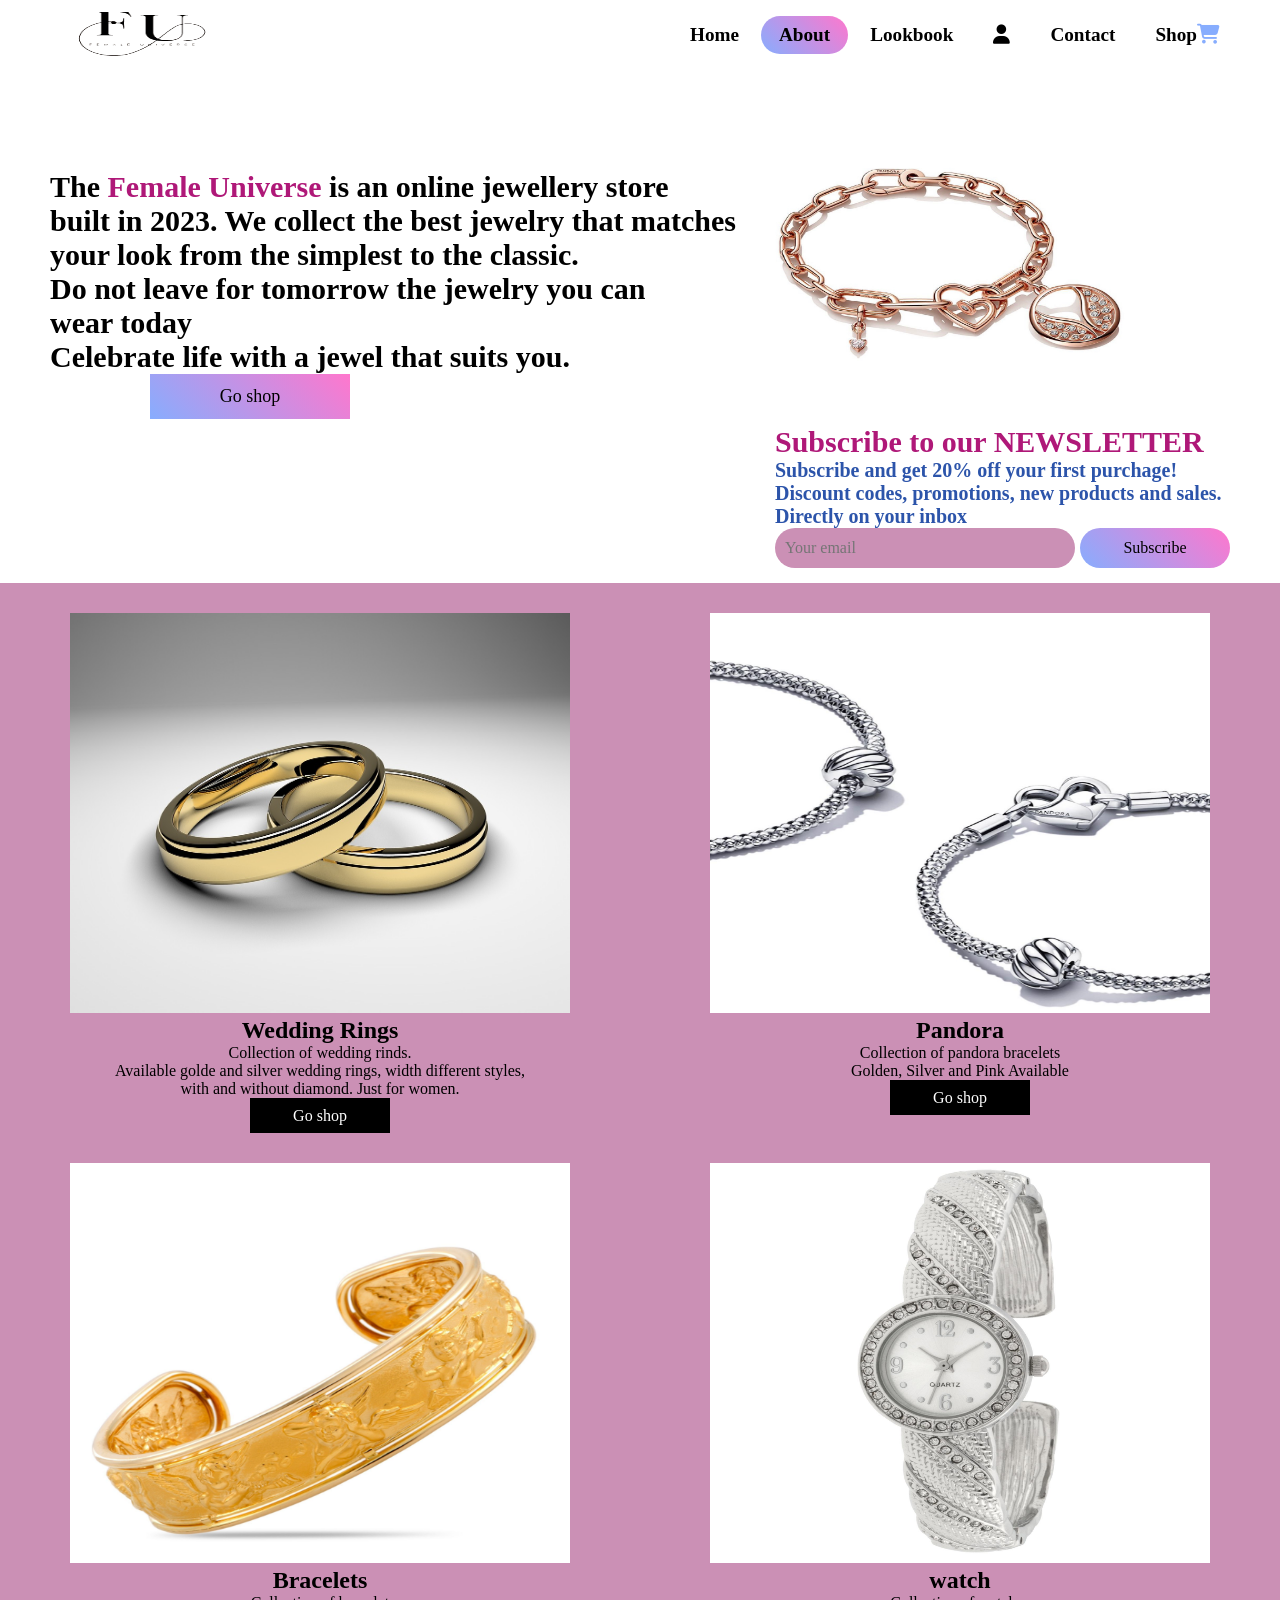
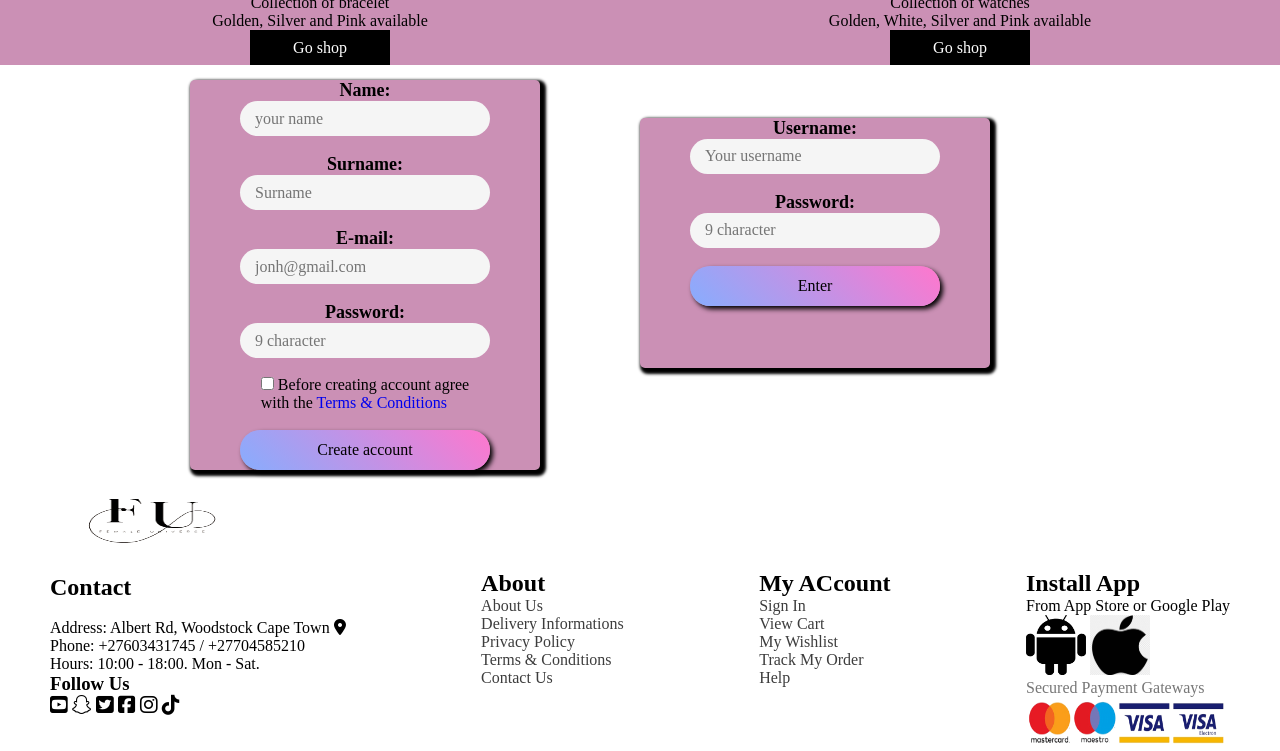
<file: about.html>
<!DOCTYPE html>
<html lang="en">
<head>
    <meta charset="UTF-8">
    <meta http-equiv="X-UA-Compatible" content="IE=edge">
    <meta name="viewport" content="width=device-width, initial-scale=1.0">
    <link rel="stylesheet" href="https://cdnjs.cloudflare.com/ajax/libs/font-awesome/6.2.1/css/all.min.css" integrity="sha512-MV7K8+y+gLIBoVD59lQIYicR65iaqukzvf/nwasF0nqhPay5w/9lJmVM2hMDcnK1OnMGCdVK+iQrJ7lzPJQd1w==" crossorigin="anonymous" referrerpolicy="no-referrer" />
    <title>Online Store FED</title>
    <link rel="stylesheet" href="Asset/about.css">
</head>
<body>
    <header>
        <div class="logo">
           <img src="images/logo.png" alt="logo">
        </div>
        <input type="checkbox" id="nav_check" hidden>
        <nav>
            <ul>
                <li><a href="home.html"><b>Home</b></a></li>
                <li><a class="active" href="#about"><b>About</b></a></li>
                <li><a href="file:///C:/Users/HP%2015s-fq2003ni/Desktop/online%20store%20FED/About%20page/index.html?email=delaineraimundo%40gmail.com#lookbook"><b>Lookbook</b></a></li>
                <li><a href="file:///C:/Users/HP%2015s-fq2003ni/Desktop/online%20store%20FED/About%20page/index.html?email=delaineraimundo%40gmail.com#sign"><i class="fa-solid fa-user"></i></a></li>
                <li><a href="file:///C:/Users/HP%2015s-fq2003ni/Desktop/online%20store%20FED/About%20page/index.html?email=delaineraimundo%40gmail.com#contact"><b>Contact</b></a></li>
               <li><a href="file:///C:/Users/HP%2015s-fq2003ni/Desktop/online%20store%20FED/shop%20page/cart.html"><b>Shop</b><i class="fa-solid fa-cart-shopping" style="font-size:20px;color: #87adfe;"></i></a></li>
            </ul>
        </nav>
        <label for="nav_check"class="hamburger">
            <div></div>
            <div></div>
            <div></div>
        </label>
    </header>

     <!--#About page-->
     <section id="about">
      <div class="texto">
       <p>
        <b>The <span>Female Universe</span> is an online jewellery store <br>
         built in 2023. We collect the best jewelry that matches <br>
         your look from the simplest to the classic. <br></b>
      </p>
      <p><b>Do not leave for tomorrow the jewelry you can <br>
            wear today <br>
            Celebrate life with a jewel that suits you.</b>
      </p>
       <a href="#"><input type="button" value="Go shop" id="goshopbtn"></a>
       </div>
                    
         <div class="content">
          <img src="images/about.JPG" alt="ring">
           <h2><b> Subscribe to our NEWSLETTER</b></h2>
            <P><b>Subscribe and get 20% off your first purchage!</b></P>
            <p>
            <b>Discount codes, promotions, new products and sales. <br>
             Directly on your inbox</b>
             </p>
            <form>
              <input type="email" placeholder="Your email" id="email">
              <input type="button" value="Subscribe" id="subscribebtn">
            </form>
        </div> 
    </section> <!--End of #About page-->

<section id="lookbook"><!--startting with section Id "lookbook"-->

    <div class="articles"><!--starting class articles-->

        <div class="list1"><!--article list 1-->

            <div class="article1">
                <img src="images/lookbook ring.JPG" alt="ring">
                <div class="descricao">
                    <h2>Wedding Rings</h2>
                    <p>
                        Collection of wedding rinds. <br>
                        Available  golde and silver wedding rings, width different styles, <br>
                        with and without diamond. Just for women.
                    </p>
                </div>
                <a href="file:///C:/Users/HP%2015s-fq2003ni/Desktop/online%20store%20FED/shop%20page/cart.html"><input type="button" id="lookbook-btn" value="Go shop"></a>
            </div><!--closing article1 -->
            <div class="article2"><!--starting article 2-->
                <img src="images/lookbook pandora.JPG" alt="pandora">
                <div class="descricao">
                    <h2>Pandora</h2>
                    <p>
                        Collection of pandora bracelets <br>
                        Golden, Silver and Pink Available
                    </p>
                </div>
                <a href="file:///C:/Users/HP%2015s-fq2003ni/Desktop/online%20store%20FED/shop%20page/cart.html"><input type="button" id="lookbook-btn" value="Go shop"></a>
            </div><!--closing article 2-->
        </div><!--closing list 1-->

        <div class="list2"><!--starting list 2-->
            <div class="article3"><!--starting article 3-->
                <img src="images/lookbook bracelet.jpg" alt="bracelet">
                <div class="descricao">
                    <h2>Bracelets</h2>
                    <p>
                        Collection of bracelet <br>
                        Golden, Silver and Pink available
                    </p>
                </div>
                <a href="file:///C:/Users/HP%2015s-fq2003ni/Desktop/online%20store%20FED/shop%20page/cart.html"><input type="button" id="lookbook-btn" value="Go shop"></a>
            </div><!--closing srticle 3-->
            <div class="article4"><!--starting article 4-->
                <img src="images/lookbook watch.jpg" alt="watch">
                <div class="descricao">
                    <h2>watch</h2>
                    <p>
                        Collection of watches <br>
                        Golden, White, Silver and Pink available
                    </p>
                </div>
                <a href="file:///C:/Users/HP%2015s-fq2003ni/Desktop/online%20store%20FED/shop%20page/cart.html"><input type="button" id="lookbook-btn" value="Go shop"></a>
            </div><!--closing article4-->
        </div><!--closing list 2-->

    </div><!--closing class articles-->

</section><!--closing section id lookbook-->

 <section id="sign">
    <div class="container">

   <div class="signup_page">
    <form class="sign_up">
        <label ><b>Name:</b></label>
        <input type="text" id="name" placeholder="your name" required> <br>
        <label><b>Surname:</b></label>
        <input type="text" id="surname" placeholder="Surname" required> <br>
        <label><b>E-mail:</b></label>
        <input type="email" name="email" id="Email" placeholder="jonh@gmail.com" required><br>
        <label><b>Password:</b></label>
        <input maxlength="9" type="password" id="password" placeholder="9 character" required> <br>
        <p id="t&c">
            <input onclick="check()" type="checkbox" id="checkbtn" required> Before creating account agree <br>
            with the <a href="#">Terms & Conditions</a>
        </p> <br>
        <button id="signbtn">Create account</button>
      </form>
   </div>

    <div class="signin_page">
        <form class="sign_in">
        <label><b>Username:</b></label>
        <input type="text" id="surname" placeholder="Your username" required> <br>
        <label><b>Password:</b></label>
        <input maxlength="9" type="password" placeholder="9 character" id="password" required> <br>
        <button id="signbtn">Enter</button>
        </form>
   </div>

</div>
</section> 

<section id="contact"><!--staring section contact-->
    <div class="footer">
    
      <div class="column1">
       <div class="logo">
         <img src="images/logo.png" alt="logo">
       </div>
       <h2>Contact</h2> <br>
       <p>
         Address: Albert Rd, Woodstock Cape Town <a href="location.html"><i class="fa-solid fa-location-dot" style="color: black;"></i></a><br>
         Phone: +27603431745 / +27704585210 <br>
         Hours: 10:00 - 18:00. Mon - Sat.
       </p>
       <h3><b>Follow Us</b></h3>
       <a href="https://github.com/Delaine22"><i class="fa-brands fa-square-youtube" style="font-size: 20px; color: black;"></i></a>
       <a href="https://github.com/Delaine22"><i class="fa-brands fa-snapchat" style="font-size:20px ; color: black;"></i></a>
       <a href="https://github.com/Delaine22"><i class="fa-brands fa-square-twitter" style="font-size: 20px;color: black;"></i></a>
      <a href="https://github.com/Delaine22"><i class="fa-brands fa-square-facebook" style="font-size:20px; color:black"></i></a>
       <a href="https://github.com/Delaine22"><i class="fa-brands fa-instagram" style="font-size:20px; color:black"></i></a>
       <a href="https://github.com/Delaine22"><i class="fa-brands fa-tiktok" style="font-size:20px; color:black"></i></a>
      </div>
    
      <div class="column2">
       <div class="title">
         <h2>About</h2>
       </div>
         <a href="#">About Us</a> <br>
         <a href="#">Delivery Informations</a> <br>
         <a href="#">Privacy Policy</a> <br>
         <a href="#">Terms & Conditions</a> <br>
         <a href="#">Contact Us</a>
      </div>
    
      <div class="column3">
       <div class="title">
         <h2>My ACcount</h2>
       </div>
         <a href="#">Sign In</a> <br>
         <a href="#">View Cart</a> <br>
         <a href="#">My Wishlist</a> <br>
         <a href="#">Track My Order</a> <br>
         <a href="#">Help</a>
      </div>
    
      <div class="column4">
       <div class="title">
         <h2>Install App</h2>
       </div>
       <p>From App Store or Google Play</p>
       <div class="App">
        <img src="images/android.png" style="width: 60px; height: 60px;" alt="android">
        <img src="images/apple.jpg" style="width: 60px; height: 60px;" alt="apple">
       </div>
       <p style="color: #777;">Secured Payment Gateways</p>
       <img src="images/payments img.png" style="width: 200px; height: 50px;" alt="payments">
      </div>
    
    </div> <!--end of footer page-->
    </section>

    <script src="index.js"></script>
</body>
</html>
</file>
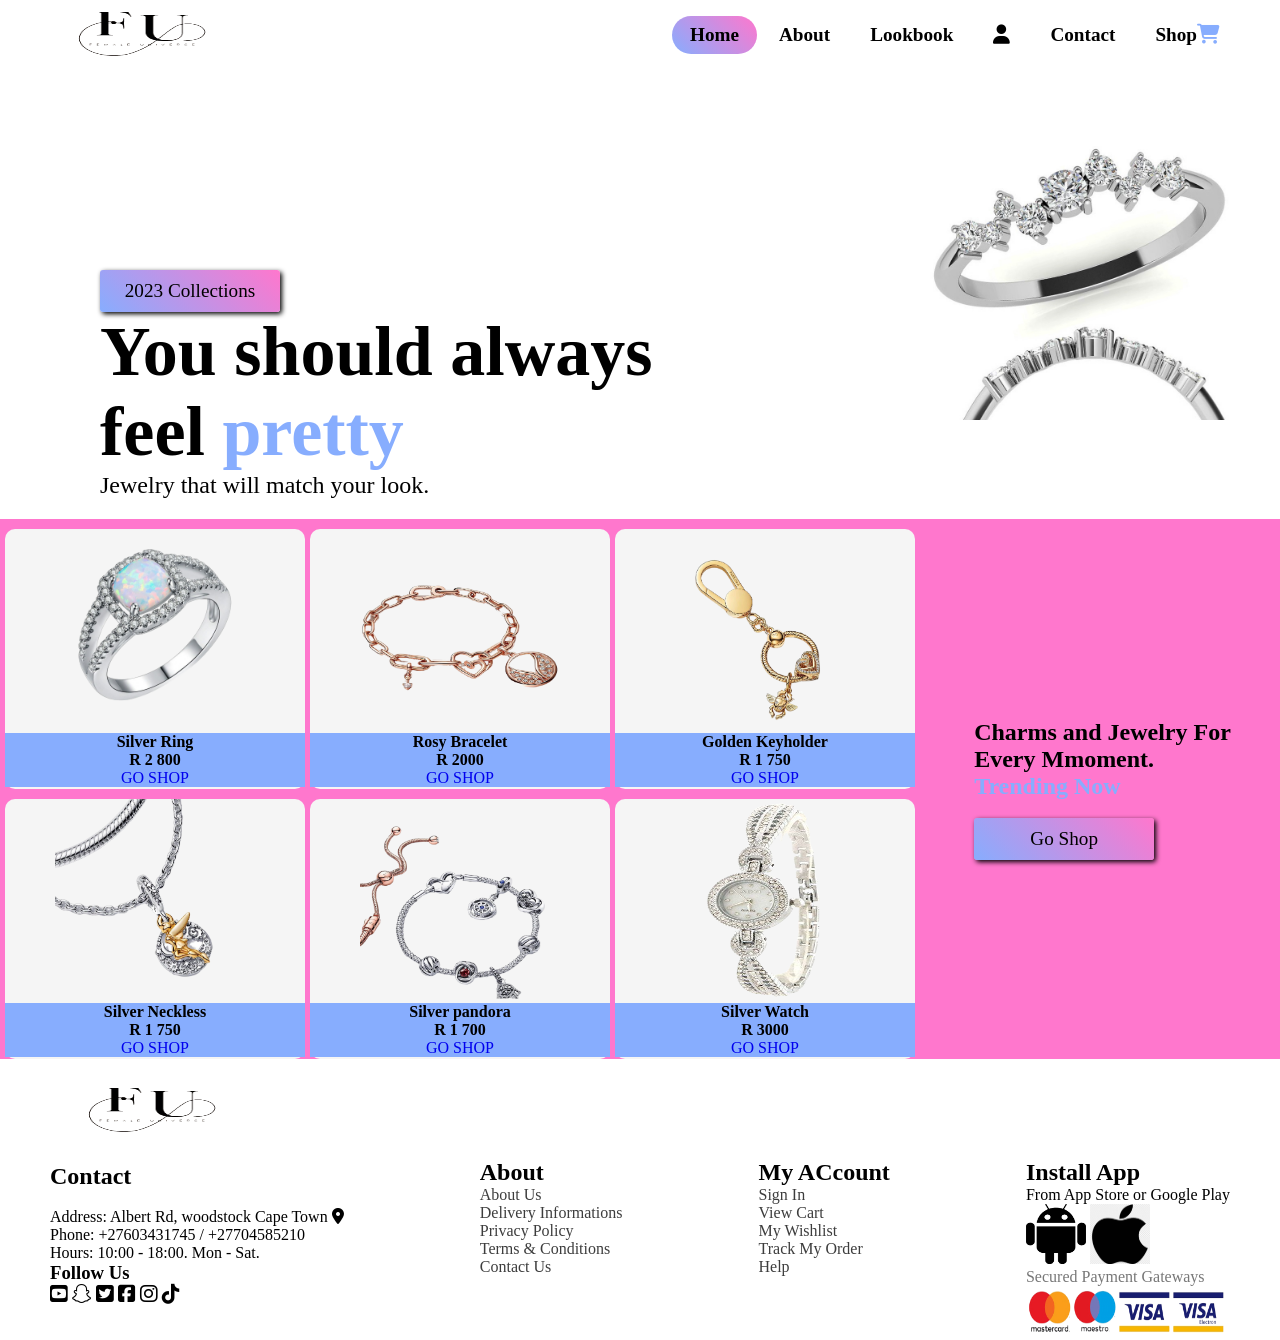
<file: home.html>
<!DOCTYPE html>
<html lang="en">
<head>
    <meta charset="UTF-8">
    <meta http-equiv="X-UA-Compatible" content="IE=edge">
    <meta name="viewport" content="width=device-width, initial-scale=1.0">
    <link rel="stylesheet" href="https://cdnjs.cloudflare.com/ajax/libs/font-awesome/6.2.1/css/all.min.css" integrity="sha512-MV7K8+y+gLIBoVD59lQIYicR65iaqukzvf/nwasF0nqhPay5w/9lJmVM2hMDcnK1OnMGCdVK+iQrJ7lzPJQd1w==" crossorigin="anonymous" referrerpolicy="no-referrer" />
    <title>Online Store FED</title>
    <link rel="stylesheet" href="Asset/home.css">
</head>
<body>
    <header>
        <div class="logo">
           <img src="images/logo.png" alt="logo">
        </div>
        <input type="checkbox" id="nav_check" hidden>
        <nav>
            <ul>
                <li><a class="active" href="#home"><b>Home</b></a></li>
                <li><a href="about.html"><b>About</b></a></li>
                <li><a href="about.html"><b>Lookbook</b></a></li>
                <li><a href="about.html"><i class="fa-solid fa-user"></i></a></li>
                <li><a href="about.html"><b>Contact</b></a></li>
                <li><a href="shop.html"><b>Shop</b><i class="fa-solid fa-cart-shopping" style="font-size:20px;color: #87adfe;"></i></a></li>
            </ul>
        </nav>
        <label for="nav_check"class="hamburger">
            <div></div>
            <div></div>
            <div></div>
        </label>
    </header>
    <section id="home">

        <div class="content">
           <a href="#"><input type="button" value="2023 Collections" id="collectionbtn"></a>
            <h1>
                You should always <br>
                feel <span>pretty</span>
            </h1>
            <p>
                Jewelry that will match your look.
            </p>
        </div>
       <div class="photo">
            <img src="images/hp image.jpg" alt="pandora">
        </div>
        
</section>

<div class="featured-products"><!-- featured products-->
  
    <div class="photos"><!--starting div class photos-->

        <div class="list_A"><!--starting listA-->
          <div class="card">
            <div class="image">
             <img src="images/anel.png" alt="ring">
            </div>
             <div class="price">
              <h4>Silver Ring</h4>
               <b>R 2 800</b>
             </div>
              <div class="link">
                <a href="#">GO SHOP</a>
              </div>
           </div>
           <div class="card">
            <div class="image">
             <img src="images/bracelet.png" alt="bracelet">
            </div>
             <div class="price">
              <h4>Rosy Bracelet</h4>
               <b>R 2000</b>
             </div>
              <div class="link">
                <a href="#">GO SHOP</a>
              </div>
           </div>
           <div class="card">
            <div class="image">
             <img src="images/keyholder.png" alt="keyholder">
            </div>
             <div class="price">
              <h4>Golden Keyholder</h4>
               <b>R 1 750</b>
             </div>
              <div class="link">
                <a href="#">GO SHOP</a>
              </div>
           </div>
      </div><!--closing listA-->
 
      <div class="list_B">
        <div class="card">
            <div class="image">
             <img src="images/neckless1.png" alt="neckless1">
            </div>
             <div class="price">
              <h4>Silver Neckless</h4>
               <b>R 1 750</b>
             </div>
              <div class="link">
                <a href="#">GO SHOP</a>
              </div>
           </div>
           <div class="card">
            <div class="image">
             <img src="images/pndora.png" alt="pandora">
            </div>
             <div class="price">
              <h4>Silver pandora</h4>
               <b>R 1 700</b>
             </div>
              <div class="link">
                <a href="#">GO SHOP</a>
              </div>
           </div>
           <div class="card">
            <div class="image">
             <img src="images/watch.png" alt="watch">
            </div>
             <div class="price">
              <h4>Silver Watch</h4>
               <b>R 3000</b>
             </div>
              <div class="link">
                <a href="#">GO SHOP</a>
              </div>
           </div>
      </div>
     </div><!--closing div class photos-->

     <div class="texto"> <!--texto-->
      <h2><b>Charms and Jewelry For <br>
      Every Mmoment.</b> <br>
      <span style="color: #87adfe;">Trending Now</span>
      </h2> <br>
      <a href="#"><input type="button" value="Go Shop" id="collectionbtn"></a>
  </div> <!--closing div class "texto"-->

</div><!--closing featuredproduct's div-->

<section id="contact">
<div class="footer">

  <div class="column1">
   <div class="logo">
     <img src="images/logo.png" alt="logo">
   </div>
   <h2>Contact</h2> <br>
   <p>
     Address: Albert Rd, woodstock Cape Town <a href="location.html"><i class="fa-solid fa-location-dot" style="color: black;"></i></a></a><br>
     Phone: +27603431745 / +27704585210 <br>
     Hours: 10:00 - 18:00. Mon - Sat.
   </p>
   <h3><b>Follow Us</b></h3>
   <a href="https://github.com/Delaine22"><i class="fa-brands fa-square-youtube" style="font-size: 20px; color: black;"></i></a>
   <a href="https://github.com/Delaine22"><i class="fa-brands fa-snapchat" style="font-size:20px ; color: black;"></i></a>
   <a href="https://github.com/Delaine22"><i class="fa-brands fa-square-twitter" style="font-size: 20px;color: black;"></i></a>
  <a href="https://github.com/Delaine22"><i class="fa-brands fa-square-facebook" style="font-size:20px; color:black"></i></a>
   <a href="https://github.com/Delaine22"><i class="fa-brands fa-instagram" style="font-size:20px; color:black"></i></a>
   <a href="https://github.com/Delaine22"><i class="fa-brands fa-tiktok" style="font-size:20px; color:black"></i></a>
  </div>

  <div class="column2">
   <div class="title">
     <h2>About</h2>
   </div>
     <a href="#">About Us</a> <br>
     <a href="#">Delivery Informations</a> <br>
     <a href="#">Privacy Policy</a> <br>
     <a href="#">Terms & Conditions</a> <br>
     <a href="#">Contact Us</a>
  </div>

  <div class="column3">
   <div class="title">
     <h2>My ACcount</h2>
   </div>
     <a href="#">Sign In</a> <br>
     <a href="#">View Cart</a> <br>
     <a href="#">My Wishlist</a> <br>
     <a href="#">Track My Order</a> <br>
     <a href="#">Help</a>
  </div>

  <div class="column4">
   <div class="title">
     <h2>Install App</h2>
   </div>
   <p>From App Store or Google Play</p>
   <div class="App">
    <img src="images/android.png" style="width: 60px; height: 60px;" alt="android">
    <img src="images/apple.jpg" style="width: 60px; height: 60px;" alt="apple">
   </div>
   <p style="color: #777;">Secured Payment Gateways</p>
   <img src="images/payments img.png" style="width: 200px; height: 50px;" alt="payments">
  </div>

</div> <!--end of footer page-->
</section>
</body>
</html>
</file>
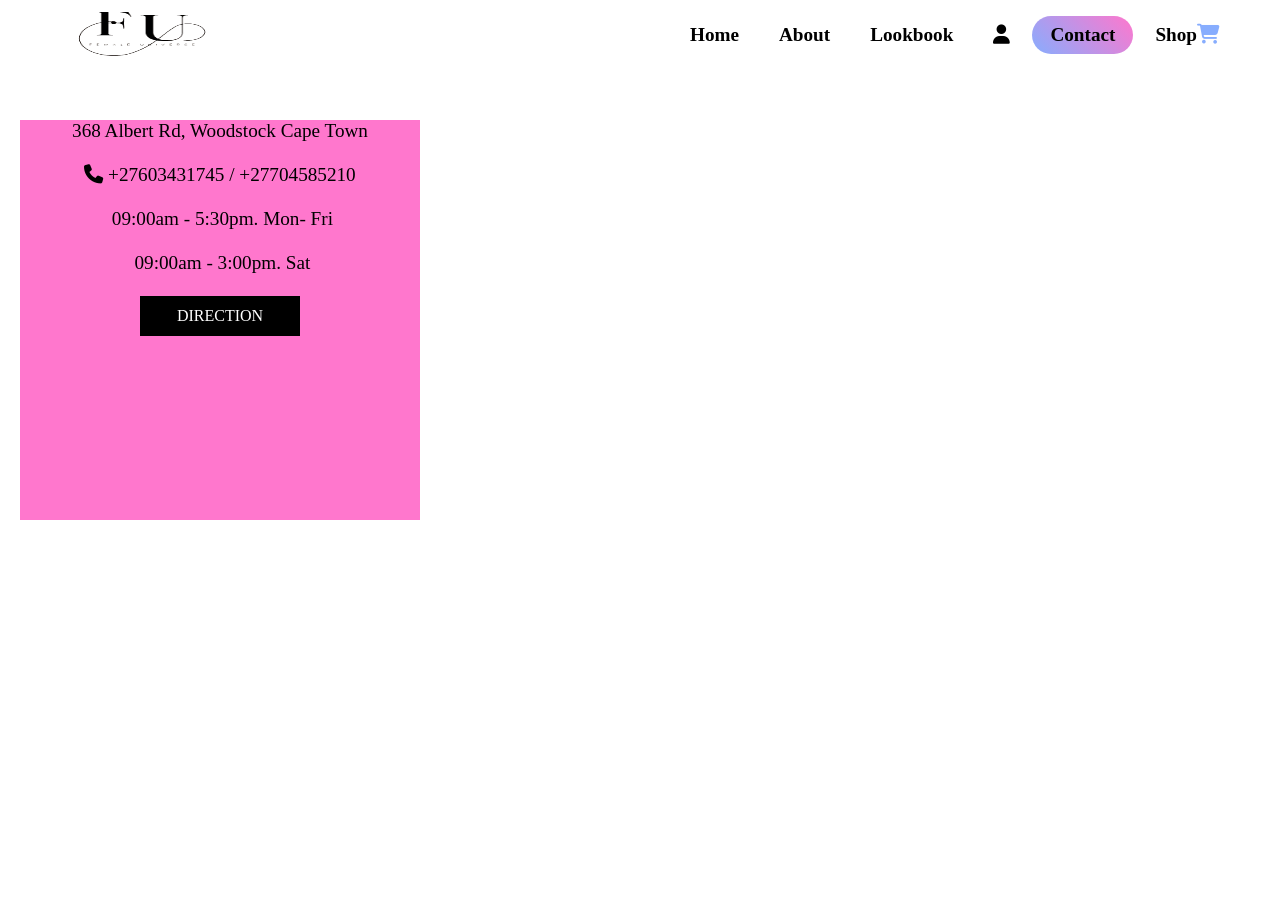
<file: location.html>
<!DOCTYPE html>
<html lang="en">
<head>
    <meta charset="UTF-8">
    <meta http-equiv="X-UA-Compatible" content="IE=edge">
    <meta name="viewport" content="width=device-width, initial-scale=1.0">
    <link rel="stylesheet" href="https://cdnjs.cloudflare.com/ajax/libs/font-awesome/6.2.1/css/all.min.css" integrity="sha512-MV7K8+y+gLIBoVD59lQIYicR65iaqukzvf/nwasF0nqhPay5w/9lJmVM2hMDcnK1OnMGCdVK+iQrJ7lzPJQd1w==" crossorigin="anonymous" referrerpolicy="no-referrer" />
    <title>Online Store FED</title>
    <link rel="stylesheet" href="Asset/location.css">
</head>
<body>
    <header>
        <div class="logo">
           <img src="images/logo.png" alt="logo">
        </div>
        <input type="checkbox" id="nav_check" hidden>
        <nav>
            <ul>
                <li><a href="home.html"><b>Home</b></a></li>
                <li><a  href="about.html"><b>About</b></a></li>
                <li><a href="about.html"><b>Lookbook</b></a></li>
                <li><a href="about.html"><i class="fa-solid fa-user"></i></a></li>
                <li><a class="active" href="#"><b>Contact</b></a></li>
                <li><a href="file:///C:/Users/HP%2015s-fq2003ni/Desktop/online%20store%20FED/shop%20page/cart.html"><b>Shop</b><i class="fa-solid fa-cart-shopping" style="font-size:20px;color: #87adfe;"></i></a></li>
            </ul>
        </nav>
        <label for="nav_check"class="hamburger">
            <div></div>
            <div></div>
            <div></div>
        </label>
    </header>
    
    <div class="location">
        <div class="information">
            <p>368 Albert Rd, Woodstock Cape Town</p> <br>
            <p><i class="fa-sharp fa-solid fa-phone"></i> +27603431745 / +27704585210</p> <br>
            <p><i class="fa-regular fa-timer"></i> 09:00am - 5:30pm. Mon- Fri</p> <br>
            <p><i class="fa-regular fa-timer"></i> 09:00am - 3:00pm. Sat</p> <br>
            <div class="btn">
                <a href="https://www.bing.com/maps?cp=43.13045985363568~-80.75469609926722&amp;sty=r&amp;lvl=11.65&amp;FORM=MBEDLD"><input type="button" value="DIRECTION" id="btn"></a>
            </div>
        </div>
        <div class="map">
            <div>
                <iframe width="800" height="650" frameborder="0" src="https://www.bing.com/maps/embed?h=650&w=800&cp=43.13045985363568~-80.75469609926722&lvl=11.65&typ=d&sty=r&src=SHELL&FORM=MBEDV8" scrolling="no">
                </iframe>
           </div>
    </div>
   </div>

</body>
</html>
</file>
<file: Asset/about.css>
*{
    padding: 0;
    margin: 0;
    box-sizing: border-box;
    list-style: none;
    text-decoration: none;
    font-family: "poppins";
}
body{
    color: black;
    font-family: 'Gill Sans', 'Gill Sans MT', Calibri, 'Trebuchet MS', sans-serif;
   /*background-image: url(https://cdn.pixabay.com/photo/2017/07/08/17/54/decor-2485081_960_720.png);
   background-size: cover;*/
   
    
}
/* estilizacao do header e navbar*/
.logo img{
    width: 200px;
    height: 100px;
}
header{
    width: 100%;
    height: 70px;
    display: flex;
    align-items: center;
    justify-content: space-between;
    padding: 0 40px;
    margin: 0 auto;
    background-image: url(https://cdn.pixabay.com/photo/2017/07/08/17/54/decor-2485081_960_720.png);
}
nav ul{
    display: flex;
}
nav ul li a{
    color: black;
    display: block;
    margin: 0 2px;
    font-weight: 600px;
    font-size: larger;
    padding: 8px 18px;
    transition: 0.5s;
    border-radius: 30px;
    text-decoration: none;
}
nav ul li a:hover{
    background: linear-gradient(45deg, #87adfe, #ff77cd);;
    
}
nav ul li a.active{
    background: linear-gradient(45deg, #87adfe, #ff77cd);
}
.hamburger{
   display: none;
    height: fit-content;
    cursor: pointer;
    padding: 3px 8px;
    border-radius: 5px;
    transition: 0.5s;
}
.hamburger:hover{
    background: linear-gradient(45deg, #87adfe, #ff77cd);
}
.hamburger div{
    width: 30px;
    height: 2px;
    margin: 6px;
    background: black;
}
@media only screen and (max-width: 1100px){
    header{
        width: 90%;
        padding: 0 20px;
    }
    nav{
        position: absolute;
        left: -300px;
        top: 0;
        z-index: 999;
        width: 280px;
        height: 100vh;
        background: black;
        transition: 0.5s;
        box-shadow: 2px 0 20px 0 rgba(0, 0, 0, 0.05);
    }
    #nav_check:checked ~ nav{
        left: 0;
    }
    nav.logo{
        display: block;
        height: 70px;
        display: flex;
        align-items: center;
        margin-left: 30px;
    }
    nav ul li a{
        color: white;
        margin-bottom: 5px;
        padding: 10px 15px;
        border-radius: 5px;
        text-decoration: none;
    }
    nav ul {
        display: block;
        padding: 0 20px;
        margin-top: 30px;
    }
    .hamburger{
        display: block;
    }
}
#about{
    width: 100%;
    display: flex;
    flex-direction: row;
    justify-content: space-between;
    background-image: url(https://cdn.pixabay.com/photo/2017/07/08/17/54/decor-2485081_960_720.png);
    background-repeat: no-repeat;
    background-size: cover;
}
.texto{
    color: black;
    margin-top: 100px;
    margin-left: 50px;
    font-size: 30px;
}
.texto span{
    color: #af1878;
}
#goshopbtn{
    margin-left: 100px;
    width: 200px;
    height: 45px;
    font-size: large;
    color: black;
    border-style: none;
    background: linear-gradient(45deg, #87adfe, #ff77cd);
}
#goshopbtn:hover{
    background: linear-gradient(45deg,#ff77cd, #87adfe);
    width: 220px;
    height: 50px;
    box-shadow: 5px 5px 10px rgb(78, 77, 77);
    transition: 0.5s;
}
.content{
    margin-right: 50px;
    font-size: 20px;
    color: #2c54aa;
}
.content img{
    width: 350px;
    height: 350px;
}
.content h2{
    color: #af1878;
}
#email{
    height: 40px;
    width: 300px;
    border-radius: 50px;
    border-style: none;
    background-color: #cb90b5;
    font-size: medium;
    padding: 10px;
    outline: none;
}
#subscribebtn{
    height: 40px;
    width: 150px;
    font-size: medium;
    border-style: none;
    border-radius: 50px;
    background: linear-gradient(45deg, #87adfe, #ff77cd);
}
#subscribebtn:hover{
    margin-top: -10px;
    transition: 0.5s;
    box-shadow: 5px 5px 10px black;
}
#lookbook{
margin-top: 15px;
width: 100%;
background-color: #cb90b5;
}
.list1, .list2{
    display: flex;
    flex-direction: row;
    justify-content: space-around;
}
.article1, .article2, .article3, .article4{
    margin-top: 30px;
    text-align: center;
}

.article1 img, .article2 img, .article3 img, .article4 img{
    width: 500px;
    height: 400px;
}
.article1 img:hover, .article2 img:hover, .article3 img:hover, .article4 img:hover{
    transition: all 0.3s;
    transform: scale(1.1);
}
#lookbook-btn{
    border-style: none;
    width: 140px;
    height: 35px;
    background-color: black;
    color: white;
    font-size: medium;
}
#lookbook-btn:hover{
    background-color: #87adfe;
    transition: 0.5s;
    color: black;
    width: 150px;
}
#sign{
background-color: white;
    align-items: center;
    width: 100%;
    align-items: center;
}
.container{
    justify-content: center;
    align-items: center;
    display: flex;
    flex-direction: row;
}
.sign_up{
    border-radius: 5px;
    align-items: center;
    margin-top: 15px;
    display: flex;
    flex-direction: column;
    background-color: #cb90b5;
    box-shadow: 3px 3px 3px 3px black;
    width: 350px;
}
label{
    font-size: large;
}
#name{outline: none;
   font-size: medium;
    background-color: whitesmoke;
    padding: 15px;
    width: 250px;
    height: 35px;
    border-style: none;
    border-radius: 40px;
}
#surname{
    outline: none;
    font-size: medium;
    background-color: whitesmoke;
    padding: 15px;
    width: 250px;
    height: 35px;
    border-style: none;
    border-radius: 40px;
}
#Email{
    font-size: medium;
    background-color: whitesmoke;
    padding: 15px;
    width: 250px;
    height: 35px;
    border-style: none;  
    border-radius: 40px;
    outline: none;
}
#password{
    outline: none;
    font-size: medium;
    background-color: whitesmoke;
    padding: 15px;
    width: 250px;
    height: 35px;
    border-style: none;
    border-radius: 40px;
}
#signbtn{
    box-shadow: 3px 3px 5px black;
    height: 40px;
    width: 250px;
    font-size: medium;
    border-style: none;
    border-radius: 50px;
    background: linear-gradient(45deg, #87adfe, #ff77cd);    
}
#signbtn:hover{
    transition: 0.5s;
    background: black;
    color: white;
}
.signin_page{
    border-radius: 5px;
    background-color: #cb90b5;
 margin: 100px;
margin-top: 50px;
 box-shadow: 3px 3px 3px 3px black;
 height: 250px;
 width: 350px;
}
.sign_in{
    display: flex;
    flex-direction: column;
    align-items: center;
}
.footer{
    margin-left: 50px;
    margin-right: 50px;
    display: flex;
    flex-direction: row;
    justify-content: space-between;
    background-color: white;
}
.footer a{
    color: rgb(61, 61, 61);
    text-decoration: none;
}
.column2{
    margin-top: 100px;
}
.column3{
    margin-top: 100px;
}
.column4{
    margin-top: 100px;
}
@media screen and (max-width: 768px){
    #about{
        background-image: none;
        background-color: white;
        display: flex;
        flex-direction: column;
    }
    .texto{
        font-size: 30px;
        margin-left: 20px;
        margin-right: 20px;
    }
    .content{
        margin-left: 20px;
    }
    
    .list1, .list2{
        display: flex;
        flex-direction: column;
    }
    .footer{
        margin-top: 15px;
        display: flex;
        flex-direction: column;
        text-align: center;
        background-color: #cb90b5;
    }
    .btn{
        margin-left: 150px;
    }
}
@media screen and (max-width: 450px){
    #about{
        background-image: none;
        background-color: white;
        display: flex;
        flex-direction: column;
    }
    .texto{
        font-size: 20px;
        margin-left: 5px;
        margin-right: 5px;
    }
    .content{
        margin-left: 5px;
    }
    .content form{
        display: flex;
        flex-direction: row;
    }
    #lookbook{
        width: 100%;
        background: none;
    }
    .article1 img, .article2 img, .article3 img, .article4 img{
        width: 300px;
        height: 200px;
    }
    .container{
        display: flex;
        flex-direction: column;
    }
    .footer{
background: none;
    }
}
</file>
<file: Asset/home.css>
*{
    padding: 0;
    margin: 0;
    box-sizing: border-box;
    list-style: none;
    text-decoration: none;
    font-family: "poppins";
}
body{
    color: black;
    font-family: 'Gill Sans', 'Gill Sans MT', Calibri, 'Trebuchet MS', sans-serif;
   /* background-color: white;*/
  background-image: url(https://cdn.pixabay.com/photo/2017/07/08/17/54/decor-2485081_960_720.png);
   background-repeat: no-repeat;
   background-size: cover
  /* background-position: center;*/
    
}
/* estilizacao do header e navbar*/
.logo img{
    width: 200px;
    height: 100px;
}
header{
    width: 100%;
    height: 70px;
    display: flex;
    align-items: center;
    justify-content: space-between;
    padding: 0 40px;
    margin: 0 auto;
}
nav ul{
    display: flex;
}
nav ul li a{
    color: black;
    display: block;
    margin: 0 2px;
    font-weight: 600px;
    font-size: larger;
    padding: 8px 18px;
    transition: 0.5s;
    border-radius: 30px;
}
nav ul li a:hover{
    background: linear-gradient(45deg, #87adfe, #ff77cd);;
    
}
nav ul li a.active{
    background: linear-gradient(45deg, #87adfe, #ff77cd);
}
.hamburger{
   display: none;
    height: fit-content;
    cursor: pointer;
    padding: 3px 8px;
    border-radius: 5px;
    transition: 0.5s;
}
.hamburger:hover{
    background: linear-gradient(45deg, #87adfe, #ff77cd);
}
.hamburger div{
    width: 30px;
    height: 2px;
    margin: 6px;
    background: black;
}
@media only screen and (max-width: 1100px){
    header{
        width: 90%;
        padding: 0 20px;
    }
    nav{
        position: absolute;
        left: -300px;
        top: 0;
        z-index: 999;
        width: 280px;
        height: 100vh;
        background: black;
        transition: 0.5s;
        box-shadow: 2px 0 20px 0 rgba(0, 0, 0, 0.05);
    }
    #nav_check:checked ~ nav{
        left: 0;
    }
    nav.logo{
        display: block;
        height: 70px;
        display: flex;
        align-items: center;
        margin-left: 30px;
    }
    nav ul li a{
        color: white;
        margin-bottom: 5px;
        padding: 10px 15px;
        border-radius: 5px;
    }
    nav ul {
        display: block;
        padding: 0 20px;
        margin-top: 30px;
    }
    .hamburger{
        display: block;
    }
} /*fim da estilizacao da navbar*/
#home{
    width: 100%;
    display: flex;
    flex-direction: row;
    justify-content: space-between;
}
.content{
    margin-left: 100px;
    margin-top: 200px;
}
#collectionbtn{
    box-shadow: 2px 2px 5px ;
    height: 42px;
    width: 180px;
    border-style: none;
    border-radius: 3px;
    font-size: larger;
    color: black;
    background: linear-gradient(45deg, #87adfe, #ff77cd);
}
#collectionbtn:hover{
    background: linear-gradient(45deg,#ff77cd, #87adfe);
    width: 190px;
    height: 50px;
    box-shadow: 5px 5px 10px;
    transition: 0.5s;
}
.content h1{
    color: black;
    font-size: 70px;
}
.content span{
    color: #87adfe;
}
.content p{
    font-size: x-large;
}
.photo img{
    width: 300px;
    height: 300px;
    margin-top: 50px;
    margin-right: 50px;
}

.featured-products{
    margin-top: 20px;
    width: 100%;
    display: flex;
    flex-direction: row;
    justify-content: space-between;
    background-color: #ff77cd;
}
.texto{
    margin: auto;
}
.photos{
    display: flex;
    flex-direction: column;
}
.list_A, .list_B{
    margin-right: 10px;
    margin-top: 10px;
    display: flex;
    flex-direction: row;
    justify-content: space-between;
}
.card{
    border-radius: 10px;
    background-color: whitesmoke;
    margin-left: 5px;
    display: flex;
    flex-direction: column;
    width: 300px;
    height:260px ;
}
.image{
    text-align: center;
}
.image img{
    overflow: hidden;
    height: 200px;
    width: 200px;
}
.image img:hover{
    transition: all 0.3s;
    transform: scale(1.2);
}
.price, .link{
    background: #87adfe;
    text-align: center;
}

.footer{
    margin-left: 50px;
    margin-right: 50px;
    display: flex;
    flex-direction: row;
    justify-content: space-between;
    background-color: white;
}
.footer a{
    color: rgb(61, 61, 61);
    text-decoration: none;
}
.column2{
    margin-top: 100px;
}
.column3{
    margin-top: 100px;
}
.column4{
    margin-top: 100px;
}

@media screen and (max-width:768px){
  body{
    background-color: white;
    background-image: none;
  }
    #home{
     width: 100%;
    display: flex;
    flex-direction: row;
    justify-content: space-between;
    }
    .content{
    margin-left: 50px;
    margin-top: 80px;
    }
    #collectionbtn{
    height: 35px;
    width: 120px;
    border-style: none;
    border-radius: 3px;
    font-size: medium;
    color: black;
    background: linear-gradient(45deg, #87adfe, #ff77cd);

}
#collectionbtn:hover{
    background: linear-gradient(45deg,#ff77cd, #87adfe);
    width: 130px;
    height: 40px;
    box-shadow: 5px 5px 10px;
    transition: 0.5s;
}
.content h1{
    margin-top: 9px;
    font-size: 45px;
}
.content p{
    font-size: large;
}
.photo img{
    width: 200px;
    height: 200px;
    margin-top: 50px;
    margin-right: 50px;
}
.featured-products{
    width: 100%;
    display: flex;
    flex-direction: column;
    background: none;
}
.card{
    margin-top: 20px;
    background-color: whitesmoke;
    margin-left: 5px;
    display: flex;
    flex-direction: column;
    width: 250px;
    height:220px ;
}
.image img{
    overflow: hidden;
    height: 200px;
    width: 190px;
}
.texto h2{
margin-top:30px;
}
.footer{
    margin-top: 15px;
    display: flex;
    flex-direction: column;
    text-align: center;
    background-color: #ff77cd;
}
.btn{
    margin-left: 150px;
}
}

@media screen and (max-width: 450px){
   #home{
    width: 100%;
    display: flex;
    flex-direction: column;
}
 .content{
    margin-left: 30px;
    margin-top: 10;
    }
    .content h1{
        font-size: 30px;
    }
    .content p{
        font-size: large;
    }
    .photo img{
     margin-left: 30px;
    width: 200px;
    height: 200px;
}
.card{
    margin-top: 20px;
    background-color: whitesmoke;
    margin-left: 0px;
    display: flex;
    flex-direction: column;
    width: 250px;
    height:220px ;
}
.list_A, .list_B{
    align-items: center;
    margin-right: 0px;
    margin-top: 10px;
    display: flex;
    flex-direction: column;
}
.texto{
    margin-top: 25px;
}
.footer{
    background: none;
    display: flex;
    flex-direction: column;
    text-align: center;
}
.column2{
    margin-top: 50px;
}
.column3{
    margin-top: 50px;
}
.column4{
    margin-top: 50px;
}
}
</file>
<file: Asset/location.css>
*{
    padding: 0;
    margin: 0;
    box-sizing: border-box;
    list-style: none;
    text-decoration: none;
    font-family: "poppins";
}
body{
    color: black;
    font-family: 'Gill Sans', 'Gill Sans MT', Calibri, 'Trebuchet MS', sans-serif;
   /*background-image: url(https://cdn.pixabay.com/photo/2017/07/08/17/54/decor-2485081_960_720.png);
   background-size: cover;*/
   
    
}
/* estilizacao do header e navbar*/
.logo img{
    width: 200px;
    height: 100px;
}
header{
    width: 100%;
    height: 70px;
    display: flex;
    align-items: center;
    justify-content: space-between;
    padding: 0 40px;
    margin: 0 auto;
    background-image: url(https://cdn.pixabay.com/photo/2017/07/08/17/54/decor-2485081_960_720.png);
}
nav ul{
    display: flex;
}
nav ul li a{
    color: black;
    display: block;
    margin: 0 2px;
    font-weight: 600px;
    font-size: larger;
    padding: 8px 18px;
    transition: 0.5s;
    border-radius: 30px;
    text-decoration: none;
}
nav ul li a:hover{
    background: linear-gradient(45deg, #87adfe, #ff77cd);;
    
}
nav ul li a.active{
    background: linear-gradient(45deg, #87adfe, #ff77cd);
}
.hamburger{
   display: none;
    height: fit-content;
    cursor: pointer;
    padding: 3px 8px;
    border-radius: 5px;
    transition: 0.5s;
}
.hamburger:hover{
    background: linear-gradient(45deg, #87adfe, #ff77cd);
}
.hamburger div{
    width: 30px;
    height: 2px;
    margin: 6px;
    background: black;
}
@media only screen and (max-width: 1100px){
    header{
        width: 90%;
        padding: 0 20px;
    }
    nav{
        position: absolute;
        left: -300px;
        top: 0;
        z-index: 999;
        width: 280px;
        height: 100vh;
        background: black;
        transition: 0.5s;
        box-shadow: 2px 0 20px 0 rgba(0, 0, 0, 0.05);
    }
    #nav_check:checked ~ nav{
        left: 0;
    }
    nav.logo{
        display: block;
        height: 70px;
        display: flex;
        align-items: center;
        margin-left: 30px;
    }
    nav ul li a{
        color: white;
        margin-bottom: 5px;
        padding: 10px 15px;
        border-radius: 5px;
        text-decoration: none;
    }
    nav ul {
        display: block;
        padding: 0 20px;
        margin-top: 30px;
    }
    .hamburger{
        display: block;
    }
}
.location{
    display: flex;
    flex-direction: row;
    justify-content: space-around;
    margin-top: 50px;
    width: 100%;
}
.information{
    background-color: #ff77cd;
    height: 400px;
    width: 400px;
    font-size: larger;
    text-align: center;
}

#btn{
    font-size: medium;
    color: white;
    background-color: black;
    border-style: none;
    height: 40px;
    width: 160px;
}
#btn:hover{
    background-color: white;
    color: black;
    box-shadow: 3px 3px 3px;
    transition: 0.5s;
}
@media screen and (max-width:768px){
    .location{
        display: flex;
        flex-direction: column;
        width: 100%;
        align-items: center;
    }
    .information{
        background: none;
    }
}
@media screen and (max-width:450px){
    .information{
        text-align: center;
        background: none;
    }
    .location{
        display: flex;
        flex-direction: column-reverse;
    }
}
</file>
